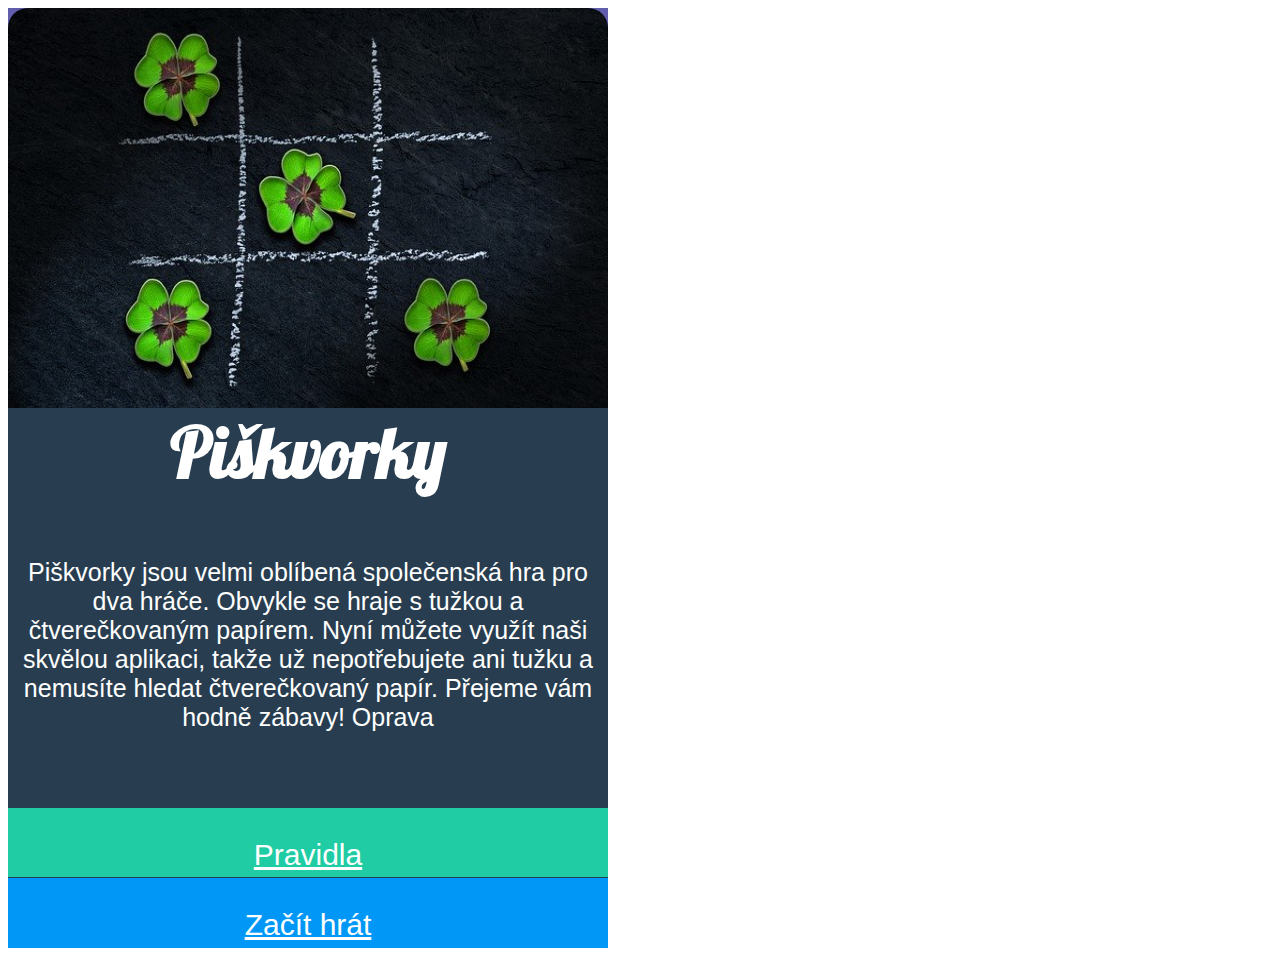
<file: index.html>
<!DOCTYPE html>
<html lang="en">
  <head>
    <meta charset="UTF-8" />
    <meta http-equiv="X-UA-Compatible" content="IE=edge" />
    <meta name="viewport" content="width=device-width, initial-scale=1.0" />
    <link rel="stylesheet" href="style.css" />
    <link
      href="https://fonts.googleapis.com/css2?family=Lobster&display=swap"
      rel="stylesheet"
    />
    <title>Piškvorky</title>
  </head>

  <body>
    <div class="container">
      <img src="uvodni.jpg" alt="Kytičky místo piškvorek" />

      <div class="container-content">
        <h1 class="nadpis-piskvorky">Piškvorky</h1>
        <p class="popis-hry">
          Piškvorky jsou velmi oblíbená společenská hra pro dva hráče. Obvykle
          se hraje s tužkou a čtverečkovaným papírem. Nyní můžete využít naši
          skvělou aplikaci, takže už nepotřebujete ani tužku a nemusíte hledat
          čtverečkovaný papír. Přejeme vám hodně zábavy! Oprava
        </p>
      </div>

      <div>
        <a class="tlacitko1" href="pravidla.html">Pravidla</a>
        <a class="tlacitko2" href="hra.html">Začít hrát</a>
      </div>
    </div>
  </body>
</html>
</file>
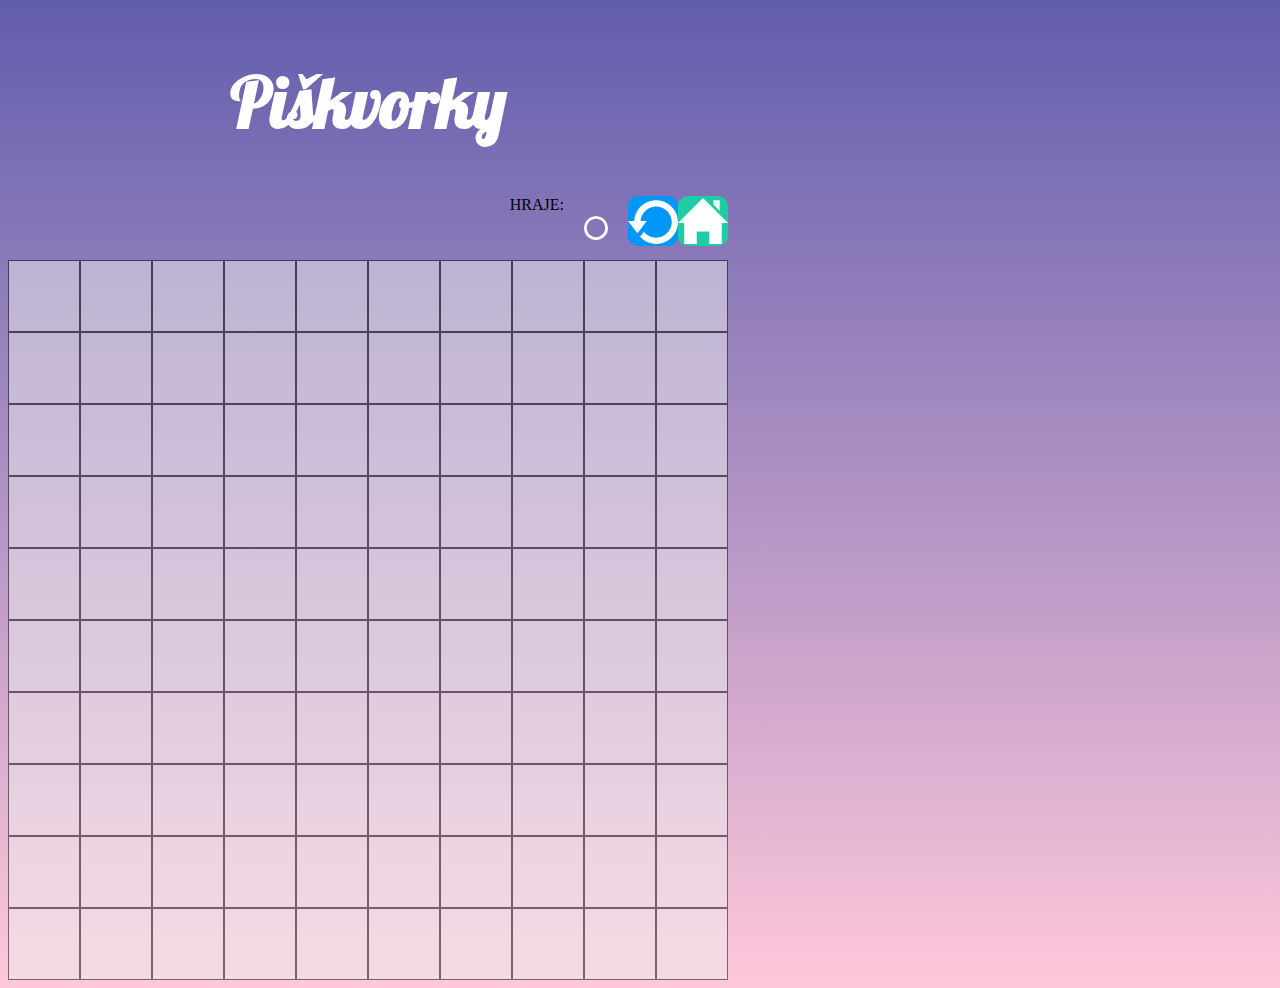
<file: hra.html>
<!DOCTYPE html>
<html lang="en">
  <head>
    <meta charset="UTF-8" />
    <meta http-equiv="X-UA-Compatible" content="IE=edge" />
    <meta name="viewport" content="width=device-width, initial-scale=1.0" />
    <link
      href="https://fonts.googleapis.com/css2?family=Lobster&display=swap"
      rel="stylesheet"
    />

    <link rel="stylesheet" href="style.css" />
    <title>Document</title>
  </head>

  <body class="container-hra">
    <h1 class="nadpis-hra">Piškvorky</h1>

    <div class="container-ikonky">
      <div class="container-hraje"
      <p class="hraje"> HRAJE: </p>
      <img class="circle" src="circle.svg" alt="Kolečko" />
      </div>

      <div class="ikonky"
      <a class="ikonka-domu" href="index.html">
        <img class="ikonka-domu" src="home.svg" alt="Ikonka domu" />
      </a>

      <a class="ikonka-hra" href="hra.html">
        <img
          class="ikonka-hra"
          src="restart.svg"
          alt="Ikonka obnoveni stranky"
        />
      </a>
    </div>
  </div>

    <div class="container-buttons">
      <button class="button-hra"></button>
      <button class="button-hra"></button>
      <button class="button-hra"></button>
      <button class="button-hra"></button>
      <button class="button-hra"></button>
      <button class="button-hra"></button>
      <button class="button-hra"></button>
      <button class="button-hra"></button>
      <button class="button-hra"></button>
      <button class="button-hra"></button>

      <button class="button-hra"></button>
      <button class="button-hra"></button>
      <button class="button-hra"></button>
      <button class="button-hra"></button>
      <button class="button-hra"></button>
      <button class="button-hra"></button>
      <button class="button-hra"></button>
      <button class="button-hra"></button>
      <button class="button-hra"></button>
      <button class="button-hra"></button>

      <button class="button-hra"></button>
      <button class="button-hra"></button>
      <button class="button-hra"></button>
      <button class="button-hra"></button>
      <button class="button-hra"></button>
      <button class="button-hra"></button>
      <button class="button-hra"></button>
      <button class="button-hra"></button>
      <button class="button-hra"></button>
      <button class="button-hra"></button>

      <button class="button-hra"></button>
      <button class="button-hra"></button>
      <button class="button-hra"></button>
      <button class="button-hra"></button>
      <button class="button-hra"></button>
      <button class="button-hra"></button>
      <button class="button-hra"></button>
      <button class="button-hra"></button>
      <button class="button-hra"></button>
      <button class="button-hra"></button>

      <button class="button-hra"></button>
      <button class="button-hra"></button>
      <button class="button-hra"></button>
      <button class="button-hra"></button>
      <button class="button-hra"></button>
      <button class="button-hra"></button>
      <button class="button-hra"></button>
      <button class="button-hra"></button>
      <button class="button-hra"></button>
      <button class="button-hra"></button>

      <button class="button-hra"></button>
      <button class="button-hra"></button>
      <button class="button-hra"></button>
      <button class="button-hra"></button>
      <button class="button-hra"></button>
      <button class="button-hra"></button>
      <button class="button-hra"></button>
      <button class="button-hra"></button>
      <button class="button-hra"></button>
      <button class="button-hra"></button>

      <button class="button-hra"></button>
      <button class="button-hra"></button>
      <button class="button-hra"></button>
      <button class="button-hra"></button>
      <button class="button-hra"></button>
      <button class="button-hra"></button>
      <button class="button-hra"></button>
      <button class="button-hra"></button>
      <button class="button-hra"></button>
      <button class="button-hra"></button>

      <button class="button-hra"></button>
      <button class="button-hra"></button>
      <button class="button-hra"></button>
      <button class="button-hra"></button>
      <button class="button-hra"></button>
      <button class="button-hra"></button>
      <button class="button-hra"></button>
      <button class="button-hra"></button>
      <button class="button-hra"></button>
      <button class="button-hra"></button>

      <button class="button-hra"></button>
      <button class="button-hra"></button>
      <button class="button-hra"></button>
      <button class="button-hra"></button>
      <button class="button-hra"></button>
      <button class="button-hra"></button>
      <button class="button-hra"></button>
      <button class="button-hra"></button>
      <button class="button-hra"></button>
      <button class="button-hra"></button>

      <button class="button-hra"></button>
      <button class="button-hra"></button>
      <button class="button-hra"></button>
      <button class="button-hra"></button>
      <button class="button-hra"></button>
      <button class="button-hra"></button>
      <button class="button-hra"></button>
      <button class="button-hra"></button>
      <button class="button-hra"></button>
      <button class="button-hra"></button>
    </div>
    
  </body>
  <script src="index.js"></script>
</html>
</file>
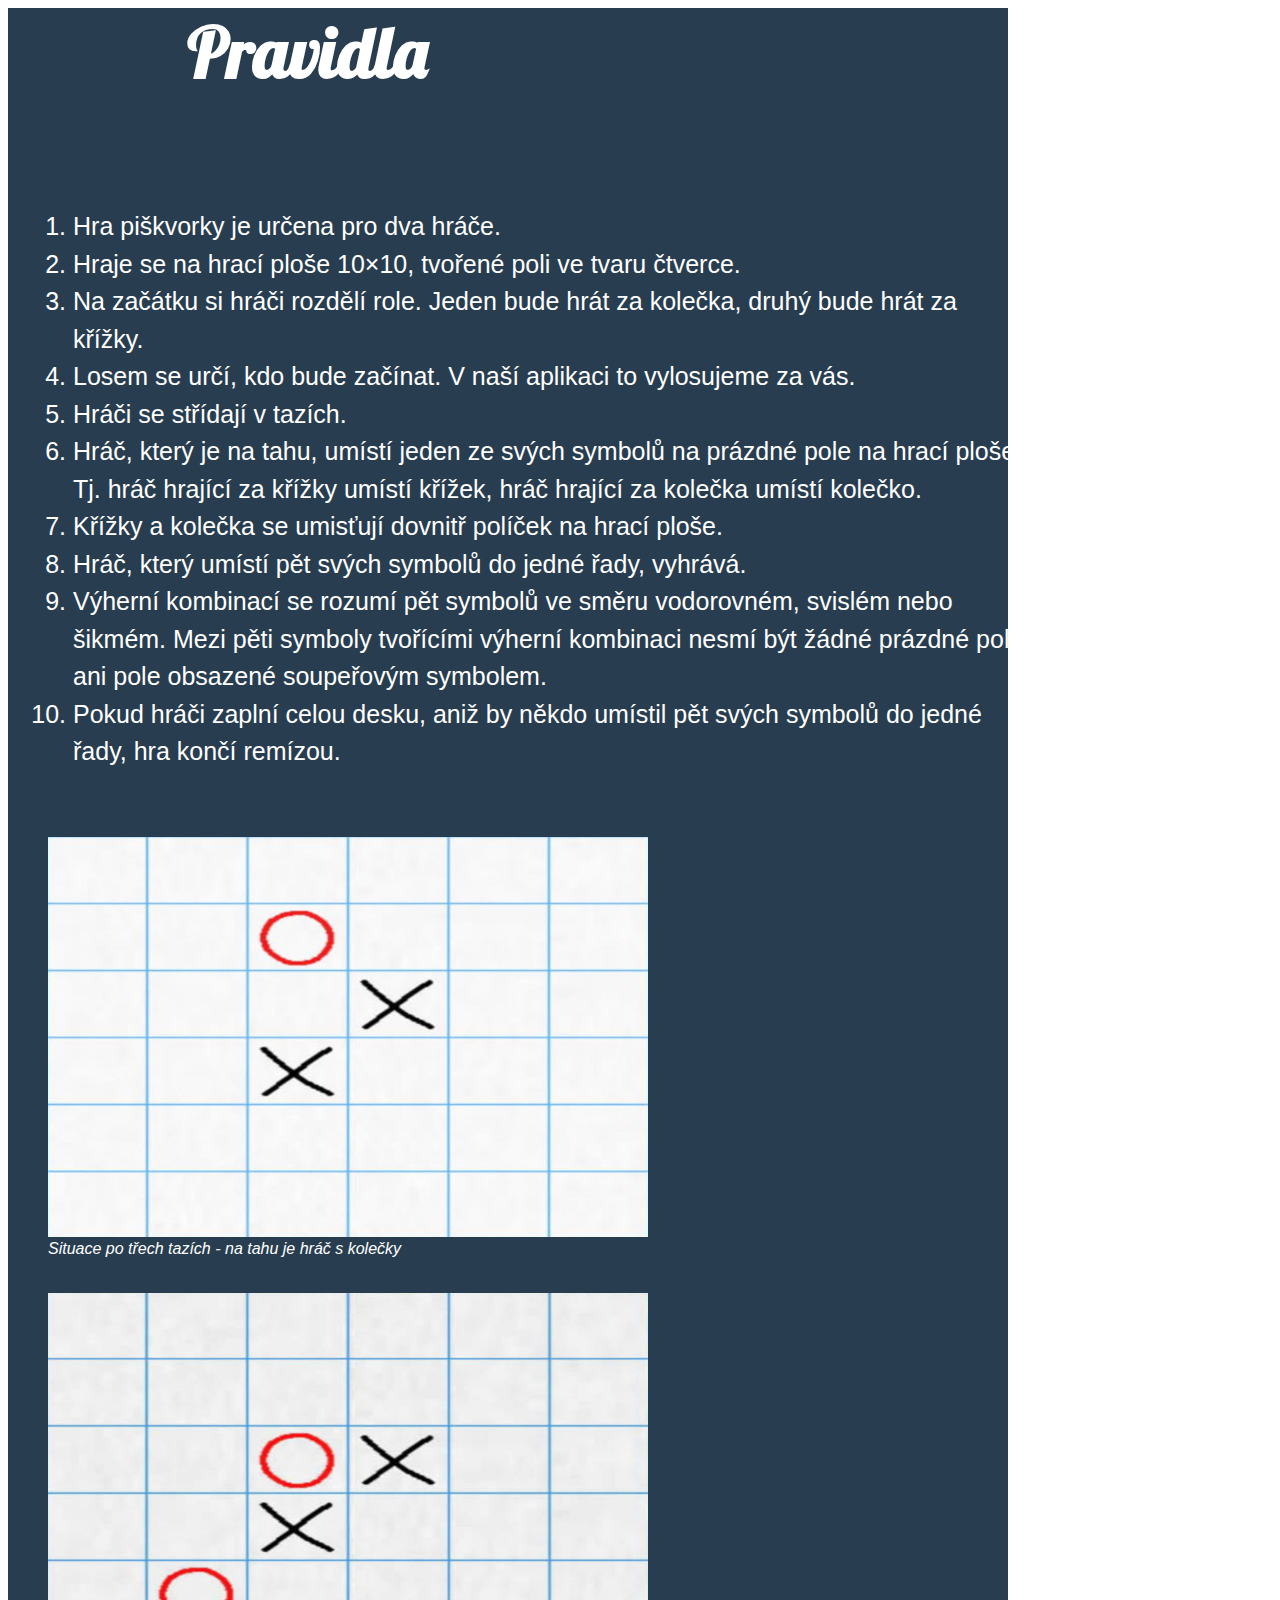
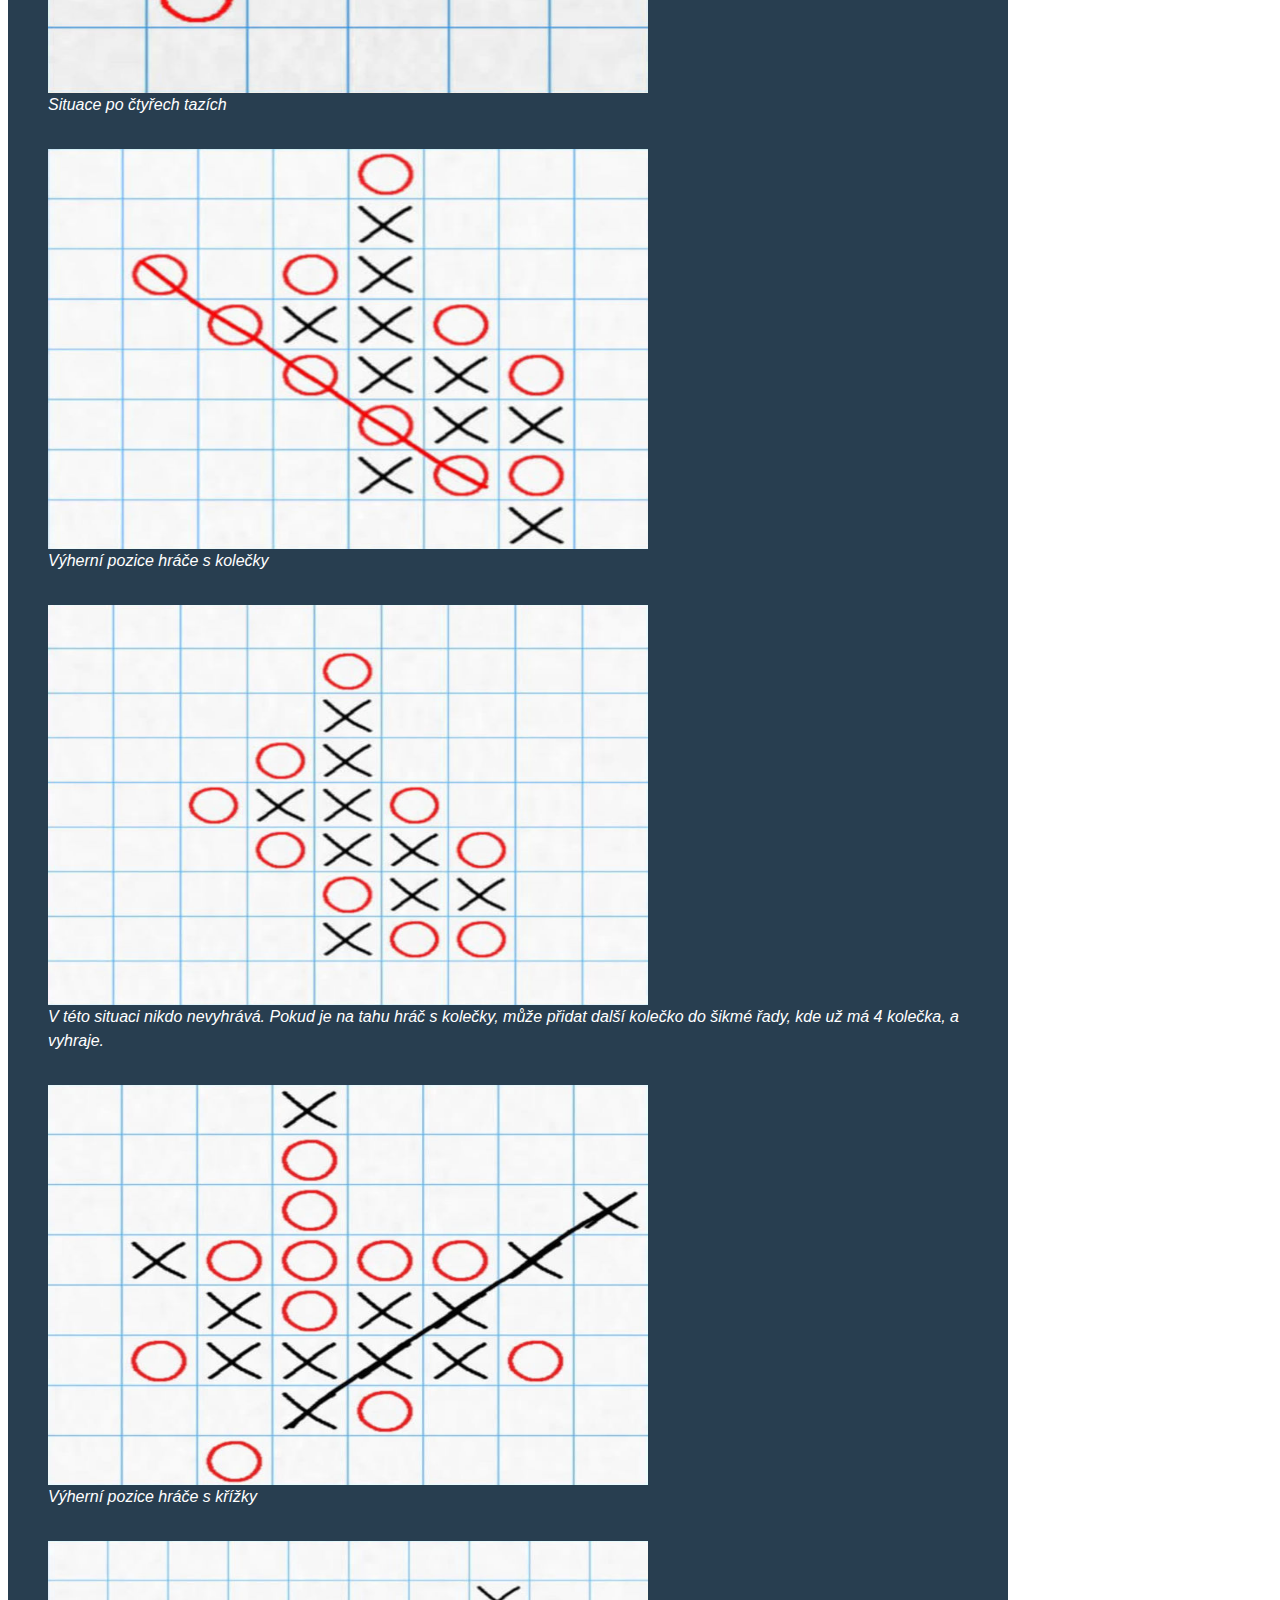
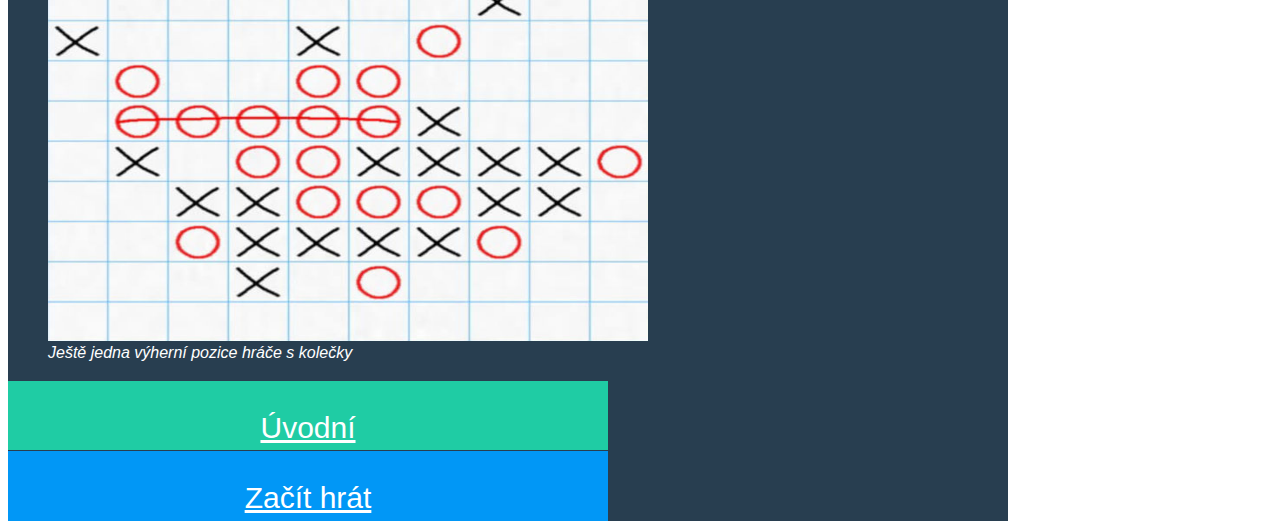
<file: pravidla.html>
<!DOCTYPE html>
<html lang="en">
  <head>
    <meta charset="UTF-8" />
    <meta http-equiv="X-UA-Compatible" content="IE=edge" />
    <meta name="viewport" content="width=device-width, initial-scale=1.0" />
    <link
      href="https://fonts.googleapis.com/css2?family=Lobster&display=swap"
      rel="stylesheet"
    />
    <link rel="stylesheet" href="style.css" />
    <title>Document</title>
  </head>

  <body>
    <div class="container-pravidla">
      <div class="pravidla">
        
        <h1 class="nadpis-pravidla">Pravidla</h1>

        <div class="seznam">
          <ol>
            <li>Hra piškvorky je určena pro dva hráče.</li>
            <li>
              Hraje se na hrací ploše 10×10, tvořené poli ve tvaru čtverce.
            </li>
            <li>
              Na začátku si hráči rozdělí role. Jeden bude hrát za kolečka,
              druhý bude hrát za křížky.
            </li>
            <li>
              Losem se určí, kdo bude začínat. V naší aplikaci to vylosujeme za
              vás.
            </li>
            <li>Hráči se střídají v tazích.</li>
            <li>
              Hráč, který je na tahu, umístí jeden ze svých symbolů na prázdné
              pole na hrací ploše. Tj. hráč hrající za křížky umístí křížek,
              hráč hrající za kolečka umístí kolečko.
            </li>
            <li>
              Křížky a kolečka se umisťují dovnitř políček na hrací ploše.
            </li>
            <li>
              Hráč, který umístí pět svých symbolů do jedné řady, vyhrává.
            </li>
            <li>
              Výherní kombinací se rozumí pět symbolů ve směru vodorovném,
              svislém nebo šikmém. Mezi pěti symboly tvořícími výherní kombinaci
              nesmí být žádné prázdné pole ani pole obsazené soupeřovým
              symbolem.
            </li>
            <li>
              Pokud hráči zaplní celou desku, aniž by někdo umístil pět svých
              symbolů do jedné řady, hra končí remízou.
            </li>
          </ol>
        </div>
      
        
        <div class="kontejner-obrazky">
          <figure>
          <img
            class="pravidla-obr"
            src="instructions-01.jpg"
            alt="Situace po třech tazích"
          />

          <figcaption>
            Situace po třech tazích - na tahu je hráč s kolečky
          </figcaption>
         </figure>

        <figure>
          <img
            class="pravidla-obr"
            src="instructions-02.jpg"
            alt="Situace po čtyřech tazích"
          />
          <figcaption>Situace po čtyřech tazích</figcaption>
        </figure>

        <figure>
          <img
            class="pravidla-obr"
            src="instructions-03.jpg"
            alt="Hráč s kolečky vyhrává"
          />

          <figcaption>Výherní pozice hráče s kolečky</figcaption>
        </figure>

        <figure>
          <img
            class="pravidla-obr"
            src="instructions-04.jpg"
            alt="Situace bez vítěze "
          />

          <figcaption>
            V této situaci nikdo nevyhrává. Pokud je na tahu hráč s kolečky,
            může přidat další kolečko do šikmé řady, kde už má 4 kolečka, a
            vyhraje.
          </figcaption>
        </figure>

        <figure>
          <img
            class="pravidla-obr"
            src="instructions-05.jpg"
            alt="Vyhrává hráč s křížky"
          />

          <figcaption>Výherní pozice hráče s křížky</figcaption>
        </figure>

        <figure>
          <img
            class="pravidla-obr"
            src="instructions-06.jpg"
            alt="Vyhrává hráč s křížky"
          />

          <figcaption>Ještě jedna výherní pozice hráče s kolečky</figcaption>
        </figure>
      </div>
    

      <div>
        <a class="tlacitko1" href="index.html">Úvodní</a>
        <a class="tlacitko2" href="index.html">Začít hrát</a>
      </div>
    </div>
  </body>
</html>
</file>
<file: style.css>
/*body {
  background-image: linear-gradient(to bottom, #615dad, #ffc8da);
  padding-right: 260px;
  padding-left: 260px;
  padding-top: 130px;
  padding-bottom: 130px;
}*/

*,
:after,
:before {
  box-sizing: border-box;
}

.container {
  display: flex;
  flex-direction: column;
  background-image: linear-gradient(to bottom, #615dad, #ffc8da);
  align-items: center;
  width: 600px;
}

.nadpis-piskvorky {
  font-family: 'lobster', sans-serif;
  font-size: 70px;
  color: white;
  width: 600px;
  height: 150px;
  background-color: #283e50;
  margin: 0;
  text-align: center;
}

.popis-hry {
  font-family: 'arial', sans-serif;
  font-size: 25px;
  color: white;
  width: 600px;
  height: 250px;
  background-color: #283e50;
  text-align: center;
  margin: 0;
}

img {
  border-radius: 20px 20px 0px 0px;
  border: 0px solid black;
  width: 600px;
  height: 400px;
  margin: 0;
  display: block;
}

.tlacitko1 {
  background-color: #1fcca4;
  text-align: center;
  width: 600px;
  height: 70px;
  font-size: 30px;
  font-family: 'arial', sans-serif;
  color: white;
  display: block;
  border-bottom: 1px #283e50 solid;
  padding-top: 30px;
}

.tlacitko2 {
  background-color: #0197f6;
  text-align: center;
  width: 600px;
  height: 70px;
  font-size: 30px;
  font-family: 'arial', sans-serif;
  color: white;
  display: block;
  padding-top: 30px;
}

.tlacitko1:hover {
  background-color: #1cbb96;
}

.tlacitko2:hover {
  background-color: #0090e9;
}

.container-pravidla {
  background-color: #283e50;
  display: flex;
  flex-direction: column;
  width: 1000px;
}

.nadpis-pravidla {
  font-family: 'lobster', sans-serif;
  font-size: 70px;
  color: white;
  width: 600px;
  height: 150px;
  background-color: #283e50;
  margin: 0;
  text-align: center;
}

.seznam {
  color: white;
  font-family: 'arial', sans-serif;
  font-size: 25px;
  display: flex;
  flex-direction: column;
  flex-wrap: wrap;
  line-height: 1.5;
  margin: 1em;
  width: 1000px;
}

.kontejner-obrazky {
  border-radius: 0px 0px 0px 0px;
  align-items: left;
  display: flex;
  flex-wrap: wrap;
  flex-direction: row;
  background-color: #283e50;
  /*text-align: center;*/
  /*border-radius: 5px 5px 0 0;*/
  line-height: 1.5;
  width: 1000px;
}

.pravidla-obr {
  /*width: 50%;*/
  border-radius: 0px 0px 0px 0px;
  justify-content: space-evenly;
}

figcaption {
  font-style: italic;
  line-height: 1.5;
  font-family: 'arial', sans-serif;
  color: white;
}

.tlacitko1:hover {
  background-color: #1cbb96;
}

.tlacitko2:hover {
  background-color: #0090e9;
}

@media (max-width: 520px) {
  .kontejner-obrazky {
    width: 500px;
  }
  .pravidla-obr {
    display: flex;
    flex-direction: row;
    flex-wrap: wrap;
  }

  .seznam {
    width: 500px;
  }
}

.container-hra {
  background-image: linear-gradient(to bottom, #615dad, #ffc8da);
  max-width: 80vmin;
  background-repeat: no-repeat;
  justify-content: center;
}

.nadpis-hra {
  font-family: 'lobster', sans-serif;
  font-size: 70px;
  color: white;
  padding: 50px;
  margin: 0;
  text-align: center;
}

.container-ikonky {
  display: flex;
  flex-direction: row;
  justify-content: right;
}

.container-hraje {
  display: flex;
  flex-direction: row;
  justify-content: left;
}

.ikonky {
  display: flex;
  flex-direction: row-reverse;
}

.hraje {
  font-family: 'arial', sans-serif;
  font-size: 25px;
  color: white;
  text-align: left;
  padding: 10px;
}

.circle {
  color: white;
  margin: 20px;
  width: 1.5em;
  height: 1.5em;
  filter: invert(100%);
}

.ikonka-domu {
  height: 50px;
  width: 50px;
  position: right;
  background-color: #1fcca4;
  border-radius: 10px 10px 10px 10px;
}

.ikonka-hra {
  height: 50px;
  width: 50px;
  position: right;
  background-color: #0197f6;
  border-radius: 10px 10px 10px 10px;
}

a.ikonka-domu:hover {
  background-color: #1cbb96;
}

a.ikonka-hra:hover {
  background-color: #0090e9;
}

.container-buttons {
  display: flex;
  justify-content: center;
  flex-direction: flex-start;
  flex-wrap: wrap;
  opacity: 0.5;
}

.button-hra {
  width: calc(80vmin / 10);
  height: calc(80vmin / 10);
  margin: 0;
  padding: 0;
  border: 0.5px solid black;
}

.button-hra:hover,
.button-hra:focus {
  color: white;
  opacity: 0.5;
}

.boardfield__circle {
  background-image: url('circle.svg');
  background-size: 2rem;
  background-position: center;
  background-repeat: no-repeat;
}

.boardfield__cross {
  background-image: url('cross.svg');
  background-size: 2rem;
  background-position: center;
  background-repeat: no-repeat;
}
</file>
